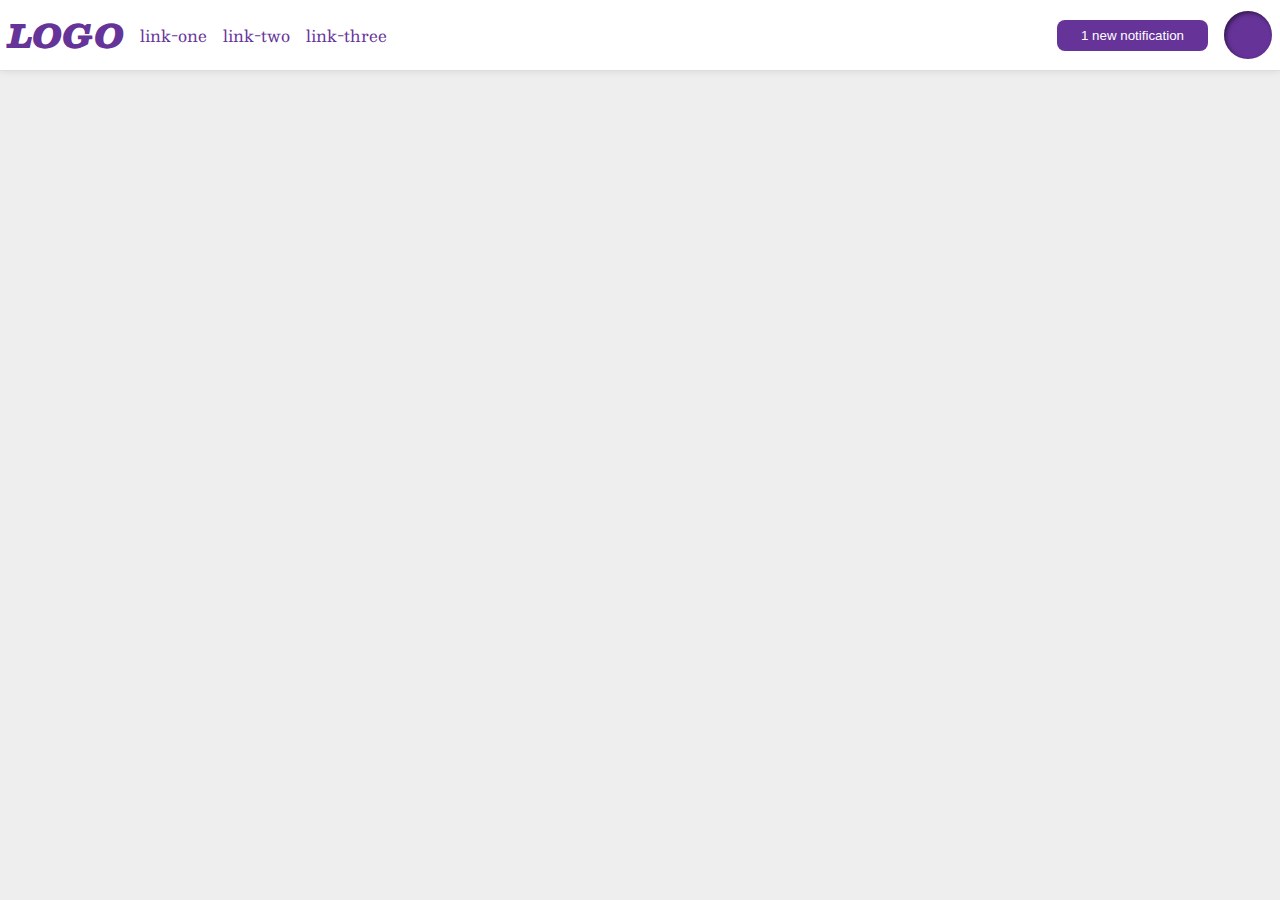
<file: foundations/flex/03-flex-header-2/index.html>
<!DOCTYPE html>
<html lang="en">
  <head>
    <meta charset="UTF-8">
    <meta http-equiv="X-UA-Compatible" content="IE=edge">
    <meta name="viewport" content="width=device-width, initial-scale=1.0">
    <title>Flex Header 2</title>
    <link rel="stylesheet" href="style.css">
  </head>
  <body>
    <div class="header">
      <div class="left">
        <div class="logo">
          LOGO
        </div>
        <ul class="links">
          <li><a href="https://google.com">link-one</a></li>
          <li><a href="https://google.com">link-two</a></li>
          <li><a href="https://google.com">link-three</a></li>
        </ul>
      </div>
      <div class="right">
        <button class="notifications">
          1 new notification
        </button>
        <div class="profile-image"></div>
      </div>
    </div>
  </body>
</html>
</file>
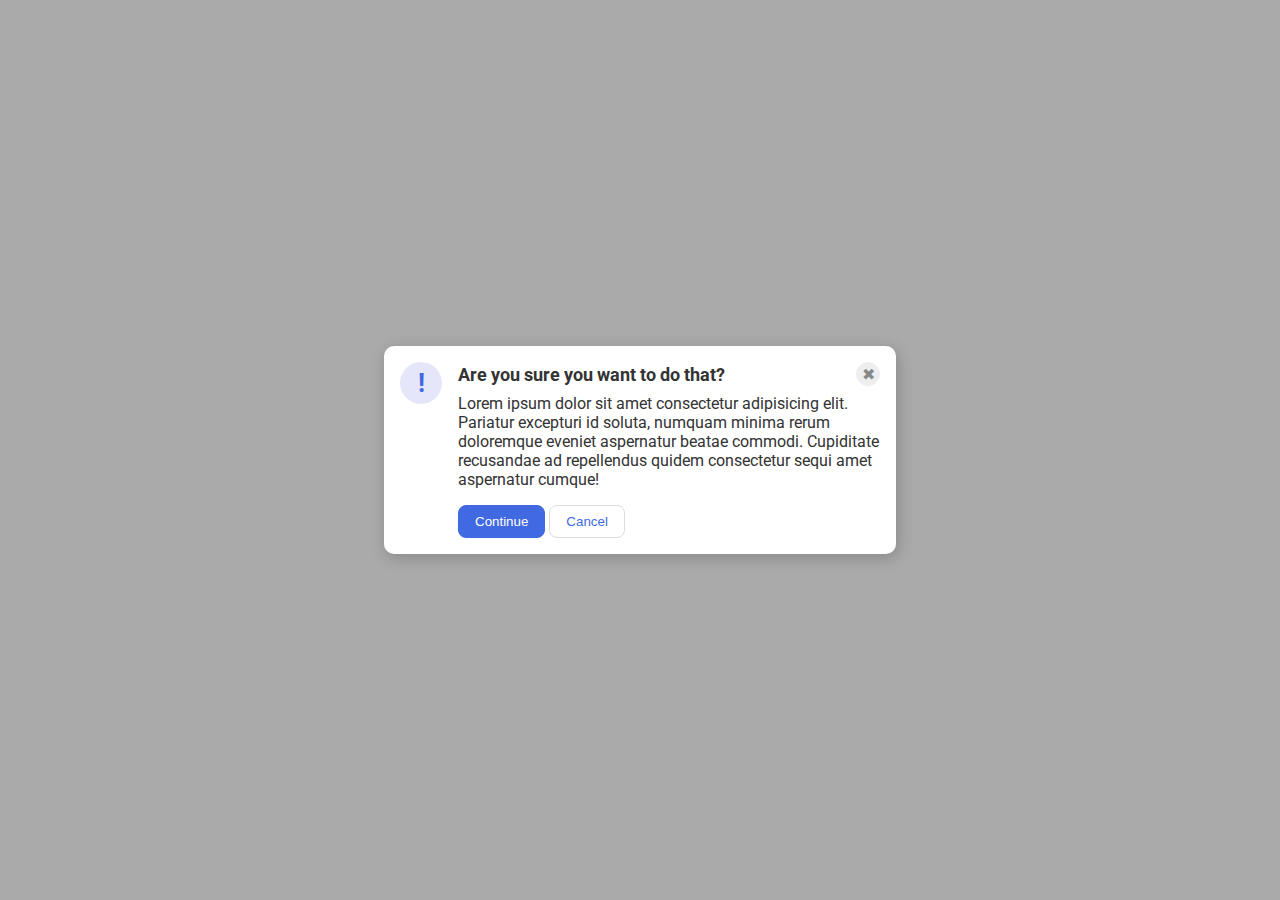
<file: foundations/flex/05-flex-modal/index.html>
<!DOCTYPE html>
<html lang="en">
  <head>
    <meta charset="UTF-8">
    <meta http-equiv="X-UA-Compatible" content="IE=edge">
    <meta name="viewport" content="width=device-width, initial-scale=1.0">
    <link rel="stylesheet" href="style.css">
    <title>Modal</title>
  </head>
  <body>
    <div class="modal">
      <div class="icon">!</div>
      <div class="container">
        <div class="header">Are you sure you want to do that?
          <button class="close-button">✖</button>
        </div>
        <div class="text">Lorem ipsum dolor sit amet consectetur adipisicing elit. Pariatur excepturi id soluta, numquam minima rerum doloremque eveniet aspernatur beatae commodi. Cupiditate recusandae ad repellendus quidem consectetur sequi amet aspernatur cumque!</div>
        <button class="continue">Continue</button>
        <button class="cancel">Cancel</button>
      </div>
    </div>
  </body>
</html>
</file>
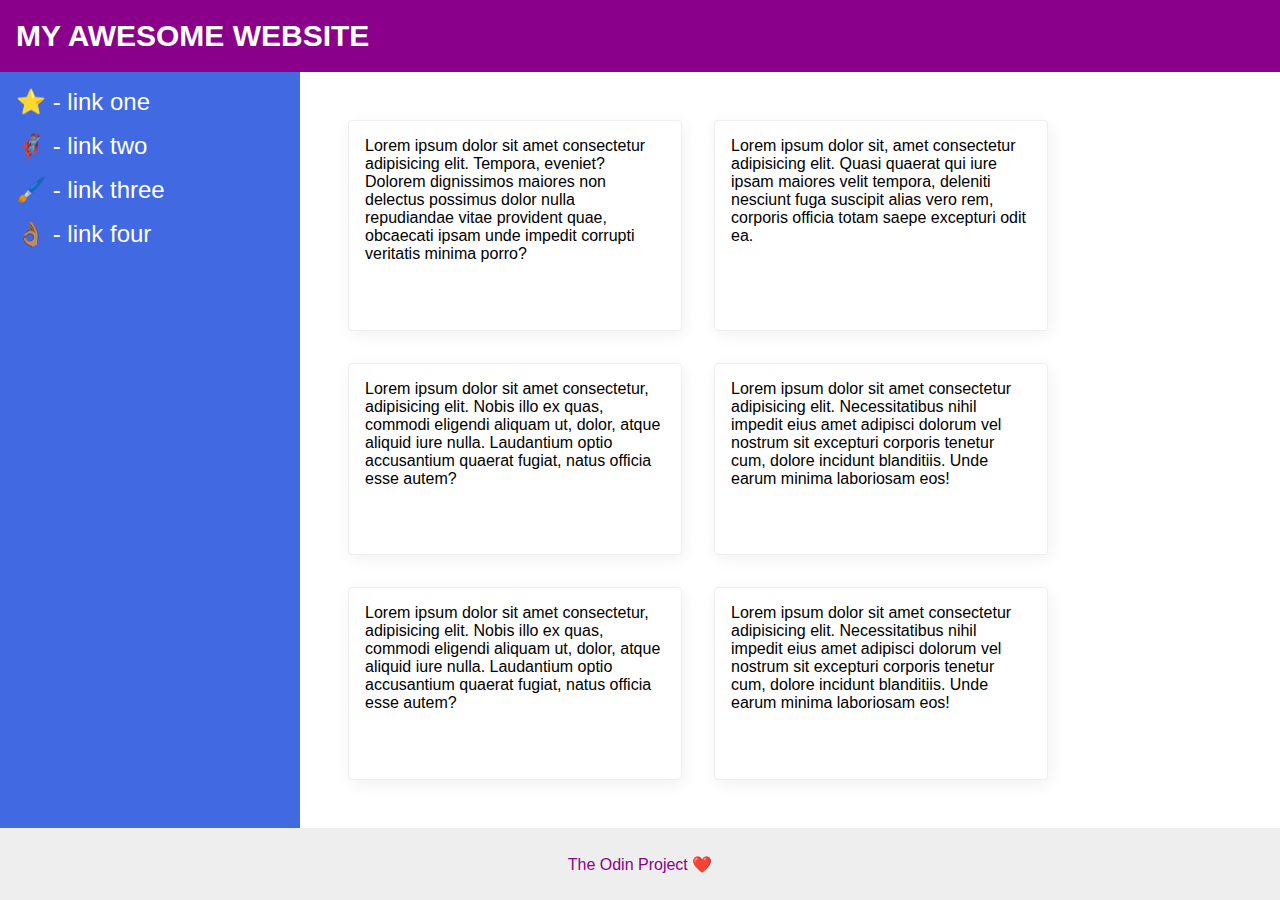
<file: foundations/flex/07-flex-layout-2/index.html>
<!DOCTYPE html>
<html lang="en">
  <head>
    <meta charset="UTF-8">
    <meta http-equiv="X-UA-Compatible" content="IE=edge">
    <meta name="viewport" content="width=device-width, initial-scale=1.0">
    <title>The Holy Grail</title>
    <link rel="stylesheet" href="style.css">
  </head>
  <body>
    <div class="header">
      MY AWESOME WEBSITE
    </div>

    <div class="body">
      <div class="sidebar">
        <ul>
          <li><a href="#">⭐ - link one</a></li>
          <li><a href="#">🦸🏽‍♂️ - link two</a></li>
          <li><a href="#">🖌️ - link three</a></li>
          <li><a href="#">👌🏽 - link four</a></li>
        </ul>
      </div>
      <div class="container">
        <div class="card">Lorem ipsum dolor sit amet consectetur adipisicing elit. Tempora, eveniet? Dolorem dignissimos maiores non delectus possimus dolor nulla repudiandae vitae provident quae, obcaecati ipsam unde impedit corrupti veritatis minima porro?</div>
        <div class="card">Lorem ipsum dolor sit, amet consectetur adipisicing elit. Quasi quaerat qui iure ipsam maiores velit tempora, deleniti nesciunt fuga suscipit alias vero rem, corporis officia totam saepe excepturi odit ea.</div>
        <div class="card">Lorem ipsum dolor sit amet consectetur, adipisicing elit. Nobis illo ex quas, commodi eligendi aliquam ut, dolor, atque aliquid iure nulla. Laudantium optio accusantium quaerat fugiat, natus officia esse autem?</div>
        <div class="card">Lorem ipsum dolor sit amet consectetur adipisicing elit. Necessitatibus nihil impedit eius amet adipisci dolorum vel nostrum sit excepturi corporis tenetur cum, dolore incidunt blanditiis. Unde earum minima laboriosam eos!</div>
        <div class="card">Lorem ipsum dolor sit amet consectetur, adipisicing elit. Nobis illo ex quas, commodi eligendi aliquam ut, dolor, atque aliquid iure nulla. Laudantium optio accusantium quaerat fugiat, natus officia esse autem?</div>
        <div class="card">Lorem ipsum dolor sit amet consectetur adipisicing elit. Necessitatibus nihil impedit eius amet adipisci dolorum vel nostrum sit excepturi corporis tenetur cum, dolore incidunt blanditiis. Unde earum minima laboriosam eos!</div>
      </div>
    </div>
    <div class="footer">
      The Odin Project ❤️
    </div>
  </body>
</html>
</file>
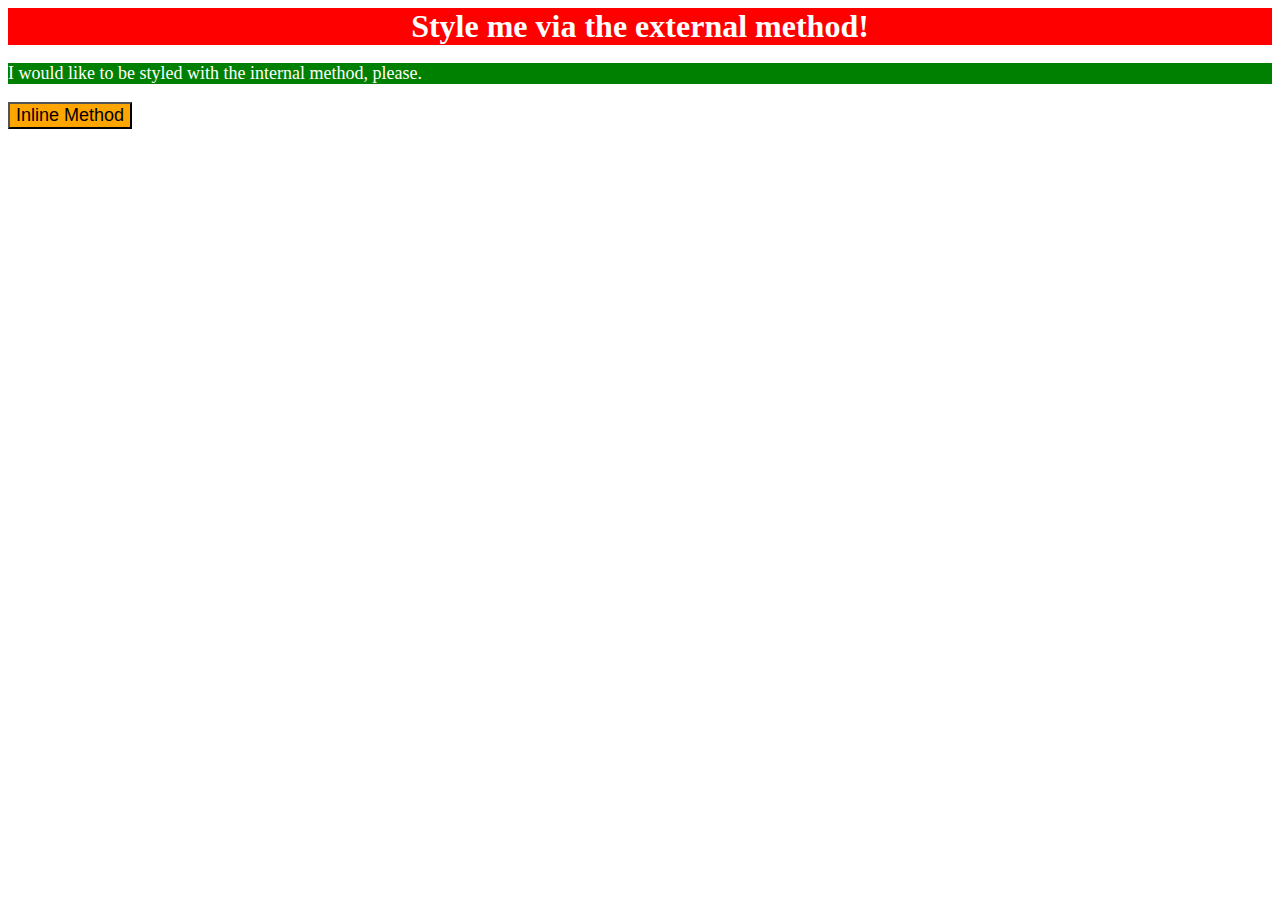
<file: foundations/intro-to-css/01-css-methods/index.html>
<!DOCTYPE html>
<html lang="en">
  <head>
    <meta charset="UTF-8">
    <meta http-equiv="X-UA-Compatible" content="IE=edge">
    <meta name="viewport" content="width=device-width, initial-scale=1.0">
    <title>Methods for Adding CSS</title>
    <link rel="stylesheet" href="task1.css">
    <style>
      p{
        color:white;
        background-color: green;
        font-size: 18px;
      }  
    </style>
  </head>
  <body>
    <div>Style me via the external method!</div>
    <p>I would like to be styled with the internal method, please.</p>
    <button style="font-size:18px; color:black;background-color: orange;">Inline Method</button>
  </body>
</html>
</file>
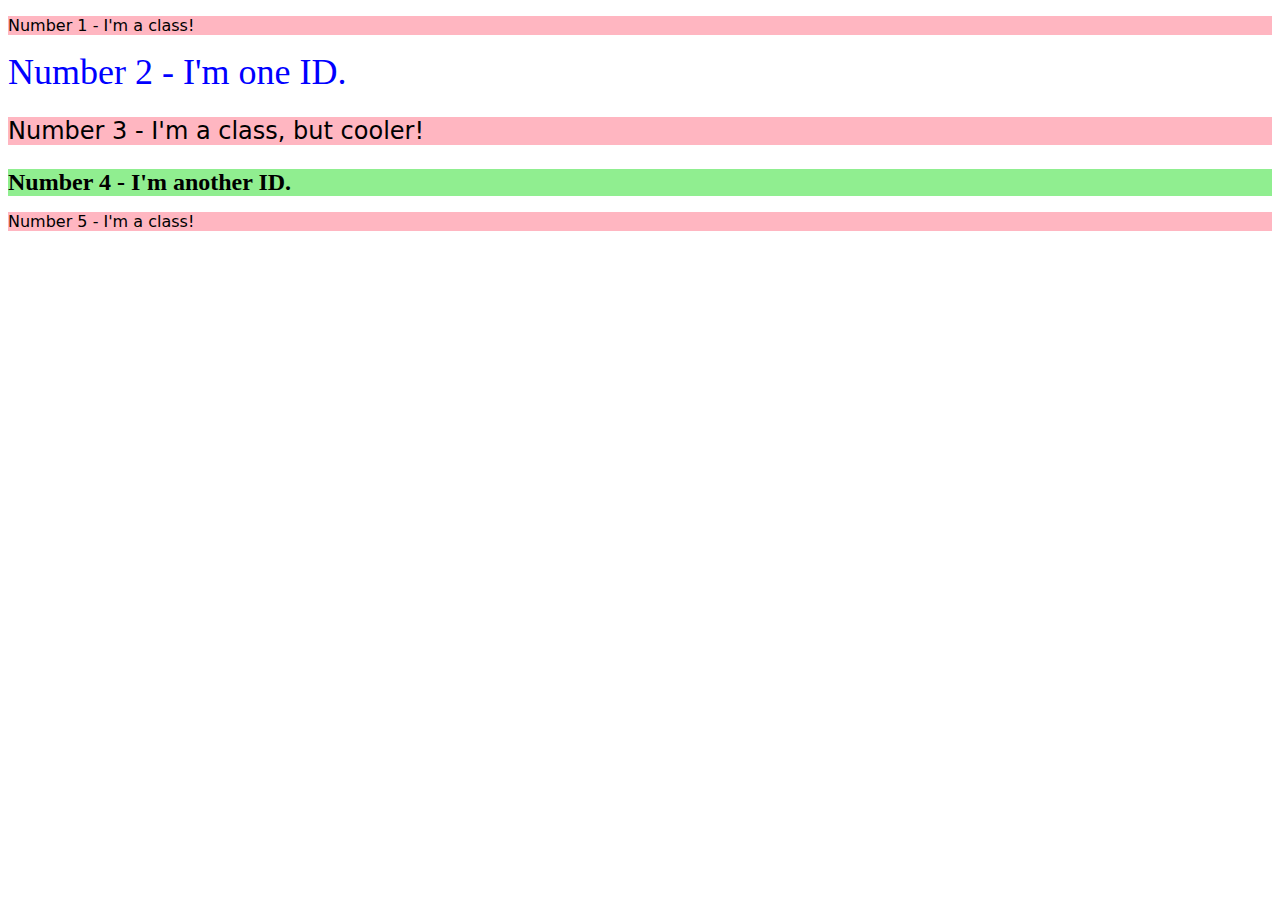
<file: foundations/intro-to-css/02-class-id-selectors/index.html>
<!DOCTYPE html>
<html lang="en">
  <head>
    <meta charset="UTF-8">
    <meta http-equiv="X-UA-Compatible" content="IE=edge">
    <meta name="viewport" content="width=device-width, initial-scale=1.0">
    <title>Class and ID Selectors</title>
    <link rel="stylesheet" href="style.css">
  </head>
  <body>
    <p class="class1">Number 1 - I'm a class!</p>
    <div id="id1">Number 2 - I'm one ID.</div>
    <p class="class2">Number 3 - I'm a class, but cooler!</p>
    <div id="id2">Number 4 - I'm another ID.</div>
    <p class="class1">Number 5 - I'm a class!</p>
  </body>
</html>
</file>
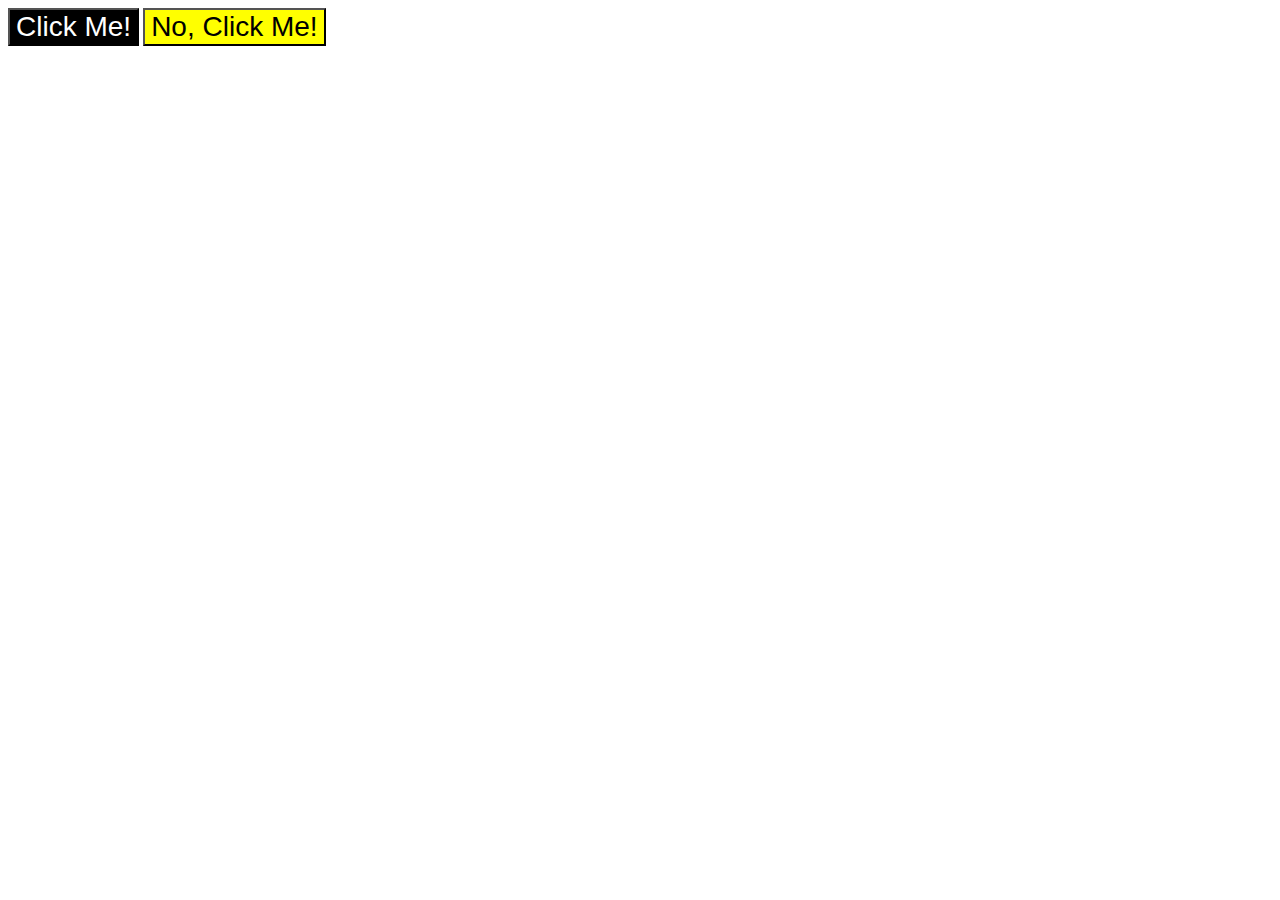
<file: foundations/intro-to-css/03-grouping-selectors/index.html>
<!DOCTYPE html>
<html lang="en">
  <head>
    <meta charset="UTF-8">
    <meta http-equiv="X-UA-Compatible" content="IE=edge">
    <meta name="viewport" content="width=device-width, initial-scale=1.0">
    <title>Grouping Selectors</title>
    <link rel="stylesheet" href="style.css">
  </head>
  <body>
    <button class="common button1">Click Me!</button>
    <button class="common button2">No, Click Me!</button>
  </body>
</html>
</file>
<file: foundations/flex/03-flex-header-2/style.css>
/* this is some magical font-importing.  
you'll learn about it later. */
@import url('https://fonts.googleapis.com/css2?family=Besley:ital,wght@0,400;1,900&display=swap');

body {
  margin: 0;
  background: #eee;
  font-family: Besley, serif;
}

.header {
  background: white;
  border-bottom: 1px solid #ddd;
  box-shadow: 0 0 8px rgba(0,0,0,.1);
}

.profile-image {
  background: rebeccapurple;
  box-shadow: inset 2px 2px 4px rgba(0,0,0,.5);
  border-radius: 50%;
  width: 48px;
  height: 48px;
}

.logo {
  color: rebeccapurple;
  font-size: 32px;
  font-weight: 900;
  font-style: italic;
}

button {
  border: none;
  border-radius: 8px;
  background: rebeccapurple;
  color: white;
  padding: 8px 24px;
}

a {
  /* this removes the line under our links */
  text-decoration: none;
  color: rebeccapurple;
}

ul {
  list-style-type: none;
}

/* SOLUTION */

.header {
  display: flex;
  justify-content: space-between;
  padding: 8px;
}

ul {
  display: flex;
  margin: 0;
  padding: 0;
  gap: 16px;
}

.left,
.right {
  display: flex;
  align-items: center;
  gap: 16px;
}
</file>
<file: foundations/flex/05-flex-modal/style.css>
@import url('https://fonts.googleapis.com/css2?family=Roboto:wght@400;700&display=swap');

html, body {
  height: 100%;
}

body {
  font-family: Roboto, sans-serif;
  margin: 0;
  background: #aaa;
  color: #333;
  /* I'll give you this one for free lol */
  display: flex;
  align-items: center;
  justify-content: center;
}

.modal {
  background: white;
  width: 480px;
  border-radius: 10px;
  box-shadow: 2px 4px 16px rgba(0,0,0,.2);
  
}

.icon {
  color: royalblue;
  font-size: 26px;
  font-weight: 700;
  background: lavender;
  width: 42px;
  height: 42px;
  border-radius: 50%;
  display: flex;
  align-items: center;
  justify-content: center;
  flex-shrink:0;
}

.close-button {
  background: #eee;
  border-radius: 50%;
  color: #888;
  font-weight: 400;
  font-size: 16px;
  height: 24px;
  width: 24px;
  display: flex;
  align-items: center;
  justify-content: center;
  border: 1px solid #eee;
  padding: 0;
}

button {
  cursor: pointer;
  padding: 8px 16px;
  border-radius: 8px;
}

button.continue {
  background: royalblue;
  border: 1px solid royalblue;
  color: white;
}

button.cancel {
  background: white;
  border: 1px solid #ddd;
  color: royalblue;
}

.modal{
  display:flex;
  gap: 16px;
  padding: 16px;
}

.icon{
  flex-shrink: 0;
}

.header{
  display:flex;
  align-items: center;
  justify-content: space-between;
  font-size: 18px;
  font-weight: 700;
  margin-bottom:8px;
}

.text{
  margin-bottom: 16px;
}
</file>
<file: foundations/flex/07-flex-layout-2/style.css>
body {
  font-family: -apple-system, BlinkMacSystemFont, 'Segoe UI', Roboto, Oxygen, Ubuntu, Cantarell, 'Open Sans', 'Helvetica Neue', sans-serif;
  margin: 0;
  min-height: 100vh;
}

.header {
  height: 72px;
  background: darkmagenta;
  color: white;
}

.footer {
  height: 72px;
  background: #eee;
  color: darkmagenta;
}

.sidebar {
  width: 300px;
  background: royalblue;
  box-sizing: border-box;
}

.card {
  border: 1px solid #eee;
  box-shadow: 2px 4px 16px rgba(0,0,0,.06);
  border-radius: 4px;
}

body{
  display:flex;
  flex-direction: column;
}

.sidebar{
  display: flex;
  flex-shrink: 0;
  padding:16px;
}

.header{
  display: flex;
  align-items: center;
  padding: 0 16px;
  font-size:30px;
  font-weight: 900;
}

.card{
  padding:16px;
  width:300px
}

.container{
  display: flex;
  flex-wrap: wrap;
  padding: 48px;
  gap: 32px;
}

.body{
  flex:1;
  display: flex;
}

ul{
  list-style-type: none;
  margin:0;
  padding:0;
}

li{
  margin-bottom:16px;
}

a{
  margin-bottom:16px;
  text-decoration: none;
  color: white;
  font-size: 24px;
}

.footer{
  display: flex;
  justify-content: center;
  align-items: center;
}
</file>
<file: foundations/intro-to-css/01-css-methods/task1.css>
div{
    color: white;
    background-color: red;
    font-size: 32px;
    text-align: center;
    font-weight: bold;
}
</file>
<file: foundations/intro-to-css/02-class-id-selectors/style.css>
.class1,.class2{
    background-color:lightpink;
    font-family: Verdana,"DejaVu Sans",sans-serif
}
.class2{
    font-size:24px;
}
#id1,#id2{
    font-family:"Times New Roman";
}
#id1{
    color:blue;
    font-size:36px;
}
#id2{
    font-weight: bold;
    background-color: #90ee90;
    font-size:24px;
}
</file>
<file: foundations/intro-to-css/03-grouping-selectors/style.css>
.common{
    font-size:28px;
    font-family: Helvetica, "Times New Roman", sans-serif;
}
.button1{
    color:white;
    background-color: black;
}
.button2{
    background-color:yellow;
}
</file>
